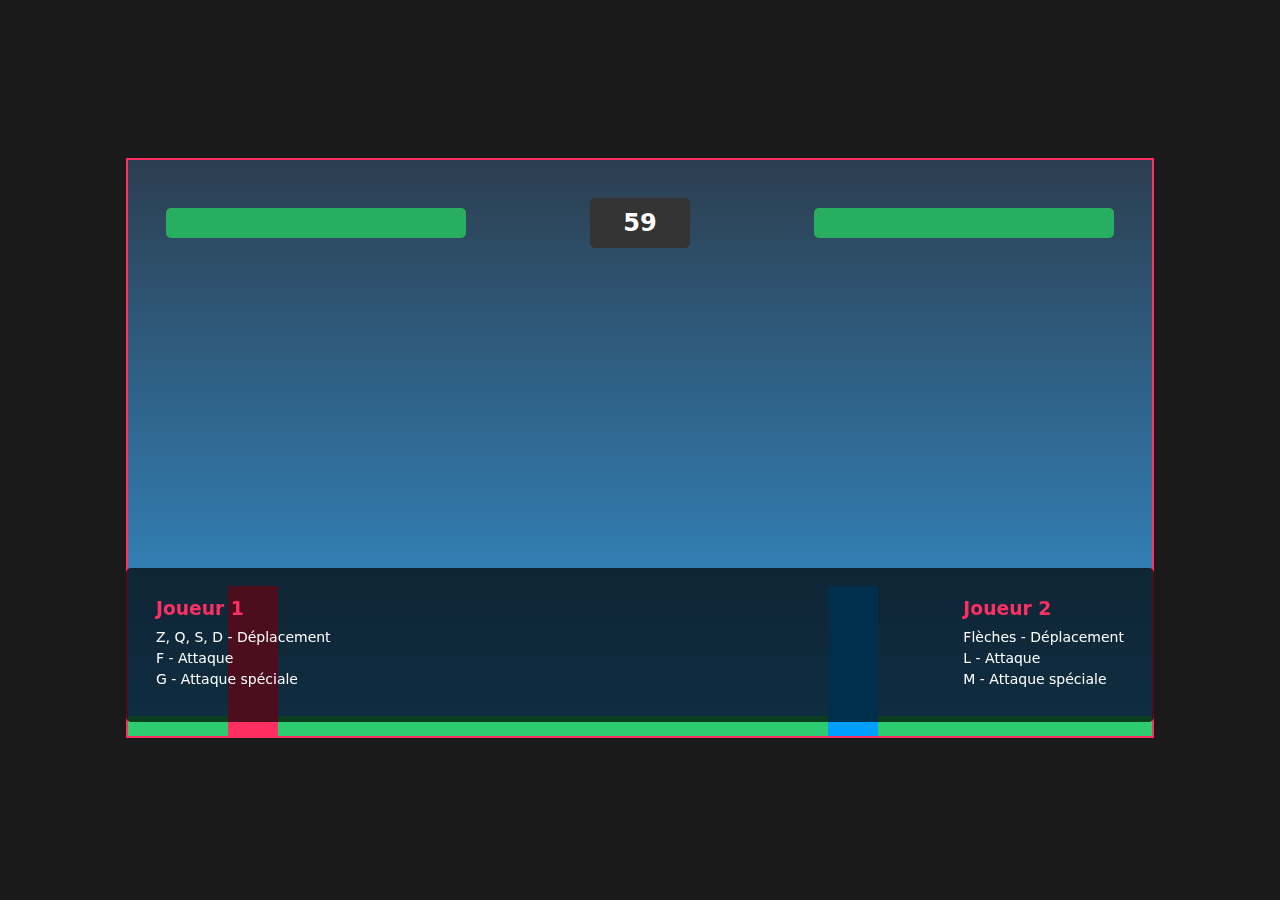
<file: esgiportfolio/projects/fighting-game/index.html>
<!doctype html>
<html lang="fr">
  <head>
    <meta charset="UTF-8" />
    <meta name="viewport" content="width=device-width, initial-scale=1.0" />
    <title>Street Combat - Jeu de Combat</title>
    <link rel="stylesheet" href="src/styles/style.css" />
  </head>
  <body>
    <div class="game-container">
      <div class="hud">
        <!-- Player 1 Health Bar -->
        <div class="player-health">
          <div class="player-health-bg"></div>
          <div id="player1Health" class="health-bar"></div>
        </div>

        <!-- Timer -->
        <div id="timer" class="timer">60</div>

        <!-- Player 2 Health Bar -->
        <div class="player-health">
          <div class="player-health-bg"></div>
          <div id="player2Health" class="health-bar"></div>
        </div>
      </div>

      <canvas id="gameCanvas"></canvas>

      <div class="controls-info">
        <div class="player1-controls">
          <h3>Joueur 1</h3>
          <p>Z, Q, S, D - Déplacement</p>
          <p>F - Attaque</p>
          <p>G - Attaque spéciale</p>
        </div>
        <div class="player2-controls">
          <h3>Joueur 2</h3>
          <p>Flèches - Déplacement</p>
          <p>L - Attaque</p>
          <p>M - Attaque spéciale</p>
        </div>
      </div>
    </div>

    <script src="src/js/fighters.js"></script>
    <script src="src/js/animations.js"></script>
    <script src="src/js/controls.js"></script>
    <script src="src/js/game.js"></script>
  </body>
</html>
</file>
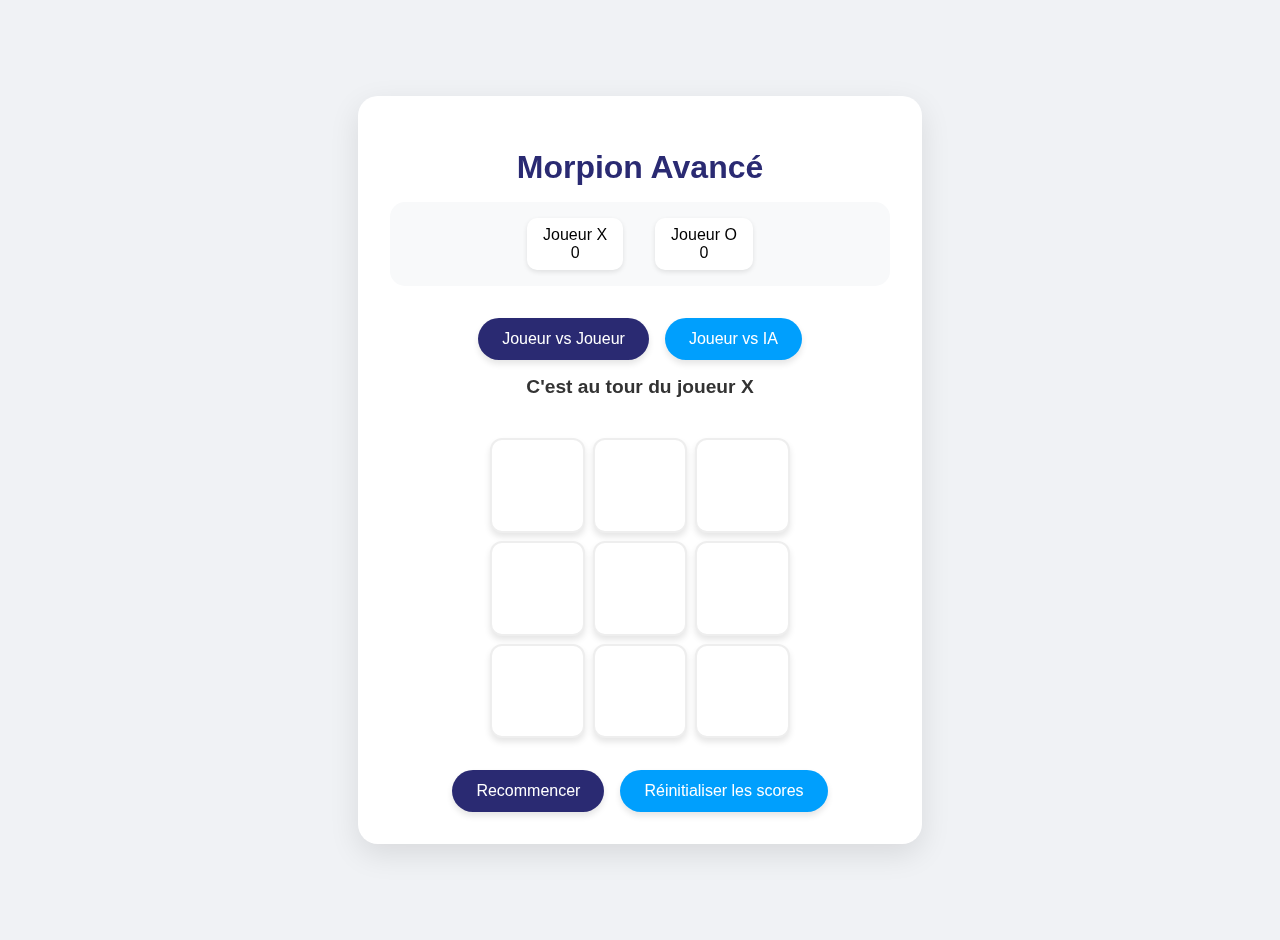
<file: esgiportfolio/projects/morpion/index.html>
<!doctype html>
<html lang="fr">
  <head>
    <meta charset="UTF-8" />
    <meta name="viewport" content="width=device-width, initial-scale=1.0" />
    <title>Morpion - Amir Khelifi</title>
    <link rel="stylesheet" href="src/styles/styles.css" />
  </head>
  <body>
    <div class="game-container">
      <h1>Morpion Avancé</h1>

      <div class="game-info">
        <div class="score-board">
          <div class="score">
            <div>Joueur X</div>
            <div id="score-x">0</div>
          </div>
          <div class="score">
            <div>Joueur O</div>
            <div id="score-o">0</div>
          </div>
        </div>
      </div>

      <div class="mode-switch">
        <button class="btn btn-primary" id="pvp-mode">Joueur vs Joueur</button>
        <button class="btn btn-secondary" id="ai-mode">Joueur vs IA</button>
      </div>

      <div class="difficulty">
        <label>Difficulté IA:</label>
        <select id="ai-difficulty" class="btn">
          <option value="easy">Facile</option>
          <option value="medium">Moyen</option>
          <option value="hard">Difficile</option>
        </select>
      </div>

      <div class="status"></div>

      <div class="board">
        <button class="cell" data-index="0"></button>
        <button class="cell" data-index="1"></button>
        <button class="cell" data-index="2"></button>
        <button class="cell" data-index="3"></button>
        <button class="cell" data-index="4"></button>
        <button class="cell" data-index="5"></button>
        <button class="cell" data-index="6"></button>
        <button class="cell" data-index="7"></button>
        <button class="cell" data-index="8"></button>
      </div>

      <div class="controls">
        <button class="btn btn-primary" id="restart-btn">Recommencer</button>
        <button class="btn btn-secondary" id="reset-score">
          Réinitialiser les scores
        </button>
      </div>
    </div>

    <script src="src/js/particles.js"></script>
    <script src="src/js/nav.js"></script>
    <script src="src/js/main.js"></script>
  </body>
</html>
</file>
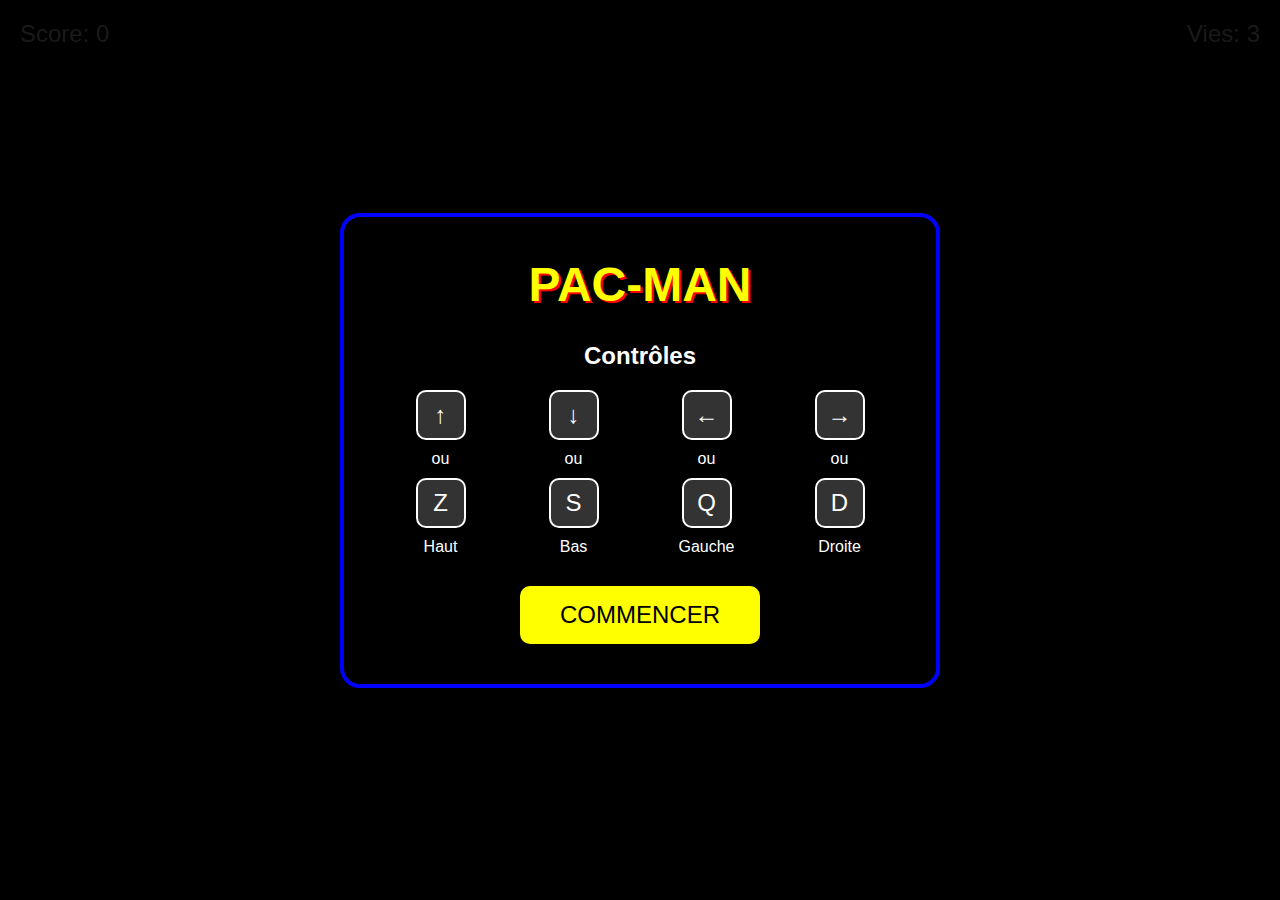
<file: esgiportfolio/projects/pacman/index.html>
<!doctype html>
<html lang="fr">
  <head>
    <meta charset="UTF-8" />
    <meta name="viewport" content="width=device-width, initial-scale=1.0" />
    <title>Pac-Man</title>
    <link rel="stylesheet" href="style.css" />
  </head>
  <body>
    <div class="game-container">
      <!-- Écran d'instructions -->
      <div id="instructions" class="instructions">
        <div class="instructions-content">
          <h1>PAC-MAN</h1>
          <div class="controls-info">
            <h2>Contrôles</h2>
            <div class="controls-grid">
              <div class="control-item">
                <div class="key">↑</div>
                <span>ou</span>
                <div class="key">Z</div>
                <p>Haut</p>
              </div>
              <div class="control-item">
                <div class="key">↓</div>
                <span>ou</span>
                <div class="key">S</div>
                <p>Bas</p>
              </div>
              <div class="control-item">
                <div class="key">←</div>
                <span>ou</span>
                <div class="key">Q</div>
                <p>Gauche</p>
              </div>
              <div class="control-item">
                <div class="key">→</div>
                <span>ou</span>
                <div class="key">D</div>
                <p>Droite</p>
              </div>
            </div>
          </div>
          <button id="startButton" class="start-button">COMMENCER</button>
        </div>
      </div>

      <!-- Interface de jeu -->
      <div class="game-interface">
        <div class="score-container">
          <div class="score">Score: <span id="score">0</span></div>
          <div class="lives">Vies: <span id="lives">3</span></div>
        </div>
        <canvas id="gameCanvas"></canvas>
      </div>
    </div>
    <script src="game.js"></script>
  </body>
</html>
</file>
<file: esgiportfolio/projects/fighting-game/src/styles/style.css>
:root {
  --primary: #2a2a72;
  --secondary: #009ffd;
  --accent: #ff2e63;
  --health-color: #27ae60;
}

* {
  margin: 0;
  padding: 0;
  box-sizing: border-box;
  font-family: "Segoe UI", system-ui, sans-serif;
}

body {
  background: #1a1a1a;
  display: flex;
  justify-content: center;
  align-items: center;
  min-height: 100vh;
}

.game-container {
  position: relative;
  display: inline-block;
}

.hud {
  position: absolute;
  top: 20px;
  left: 20px;
  right: 20px;
  display: flex;
  justify-content: space-between;
  align-items: center;
  padding: 20px;
}

.player-health {
  position: relative;
  width: 300px;
  height: 30px;
  background: #333;
  border-radius: 5px;
}

.player-health-bg {
  background: #444;
  width: 100%;
  height: 100%;
  border-radius: 5px;
}

.health-bar {
  position: absolute;
  top: 0;
  left: 0;
  right: 0;
  bottom: 0;
  width: 100%;
  background: var(--health-color);
  transition: width 0.3s ease;
  border-radius: 5px;
}

.timer {
  background: #333;
  width: 100px;
  height: 50px;
  flex-shrink: 0;
  display: flex;
  align-items: center;
  justify-content: center;
  color: white;
  font-size: 24px;
  font-weight: bold;
  border-radius: 5px;
}

#gameCanvas {
  border: 2px solid var(--accent);
}

.controls-info {
  position: absolute;
  bottom: 20px;
  left: 0;
  right: 0;
  display: flex;
  justify-content: space-between;
  padding: 20px;
  color: white;
  background: rgba(0, 0, 0, 0.7);
  border-radius: 5px;
}

.player1-controls,
.player2-controls {
  padding: 10px;
}

.player1-controls h3,
.player2-controls h3 {
  color: var(--accent);
  margin-bottom: 10px;
}

.player1-controls p,
.player2-controls p {
  margin: 5px 0;
  font-size: 14px;
}
</file>
<file: esgiportfolio/projects/morpion/src/styles/styles.css>
:root {
  --primary: #2a2a72;
  --secondary: #009ffd;
  --accent: #ff2e63;
  --success: #28a745;
  --warning: #ffc107;
}

body {
  display: flex;
  flex-direction: column;
  align-items: center;
  justify-content: center;
  min-height: 100vh;
  margin: 0;
  background: #f0f2f5;
  font-family: "Segoe UI", sans-serif;
  padding: 20px;
}

.game-container {
  text-align: center;
  background: white;
  padding: 2rem;
  border-radius: 20px;
  box-shadow: 0 10px 30px rgba(0, 0, 0, 0.1);
  max-width: 500px;
  width: 90%;
}

h1 {
  color: var(--primary);
  margin-bottom: 1rem;
  font-size: 2rem;
}

.game-info {
  display: flex;
  justify-content: space-between;
  margin-bottom: 2rem;
  padding: 1rem;
  background: #f8f9fa;
  border-radius: 15px;
}

.score-board {
  display: flex;
  gap: 2rem;
  margin: 0 auto;
}

.score {
  padding: 0.5rem 1rem;
  background: #fff;
  border-radius: 10px;
  box-shadow: 0 2px 5px rgba(0, 0, 0, 0.1);
}

.status {
  margin-bottom: 1rem;
  font-size: 1.2rem;
  color: #333;
  height: 30px;
  font-weight: bold;
}

.board {
  display: grid;
  grid-template-columns: repeat(3, 1fr);
  gap: 8px;
  margin: 2rem auto;
  max-width: 300px;
}

.cell {
  aspect-ratio: 1;
  background: white;
  border: 2px solid #eee;
  border-radius: 12px;
  font-size: 2.5rem;
  font-weight: bold;
  cursor: pointer;
  transition: all 0.3s ease;
  box-shadow: 0 4px 6px rgba(0, 0, 0, 0.1);
}

.cell:hover:not(.played) {
  background: #f8f9fa;
  transform: translateY(-2px);
  box-shadow: 0 6px 12px rgba(0, 0, 0, 0.1);
}

.cell.x {
  color: var(--accent);
}

.cell.o {
  color: var(--secondary);
}

.cell.winner {
  animation: pulse 1s infinite;
  background: rgba(40, 167, 69, 0.1);
}

.mode-switch {
  display: flex;
  gap: 1rem;
  justify-content: center;
  margin-bottom: 1rem;
}

.difficulty {
  margin: 1rem 0;
  display: none;
}

.difficulty.visible {
  display: block;
}

.btn {
  padding: 12px 24px;
  font-size: 1rem;
  border: none;
  border-radius: 25px;
  cursor: pointer;
  transition: all 0.3s ease;
  box-shadow: 0 4px 6px rgba(0, 0, 0, 0.1);
}

.btn-primary {
  background: var(--primary);
  color: white;
}

.btn-secondary {
  background: var(--secondary);
  color: white;
}

.controls {
  display: flex;
  gap: 1rem;
  justify-content: center;
}

@keyframes pulse {
  0% {
    transform: scale(1);
  }
  50% {
    transform: scale(1.05);
  }
  100% {
    transform: scale(1);
  }
}

@keyframes fadeIn {
  from {
    opacity: 0;
    transform: translateY(20px);
  }
  to {
    opacity: 1;
    transform: translateY(0);
  }
}

.cell.played {
  animation: fadeIn 0.3s ease-out;
}

@media (max-width: 400px) {
  .board {
    gap: 6px;
  }

  .cell {
    font-size: 2rem;
  }

  .mode-switch {
    flex-direction: column;
  }

  .controls {
    flex-direction: column;
  }
}
</file>
<file: esgiportfolio/projects/pacman/style.css>
* {
  margin: 0;
  padding: 0;
  box-sizing: border-box;
}

body {
  background-color: #000;
  color: white;
  font-family: "Arial", sans-serif;
  overflow: hidden;
}

.game-container {
  width: 100vw;
  height: 100vh;
  display: flex;
  justify-content: center;
  align-items: center;
}

/* Instructions Screen */
.instructions {
  position: fixed;
  top: 0;
  left: 0;
  width: 100%;
  height: 100%;
  background-color: rgba(0, 0, 0, 0.9);
  display: flex;
  justify-content: center;
  align-items: center;
  z-index: 1000;
}

.instructions-content {
  background-color: #000;
  padding: 40px;
  border-radius: 20px;
  border: 4px solid #00f;
  text-align: center;
  max-width: 600px;
  width: 90%;
}

h1 {
  color: #ff0;
  font-size: 48px;
  margin-bottom: 30px;
  text-shadow: 2px 2px #f00;
}

h2 {
  color: #fff;
  font-size: 24px;
  margin-bottom: 20px;
}

.controls-grid {
  display: grid;
  grid-template-columns: repeat(4, 1fr);
  gap: 20px;
  margin-bottom: 30px;
}

.control-item {
  display: flex;
  flex-direction: column;
  align-items: center;
  gap: 10px;
}

.key {
  width: 50px;
  height: 50px;
  background: #333;
  border: 2px solid #fff;
  border-radius: 10px;
  display: flex;
  justify-content: center;
  align-items: center;
  font-size: 24px;
  color: #fff;
}

.start-button {
  background: #ff0;
  color: #000;
  border: none;
  padding: 15px 40px;
  font-size: 24px;
  border-radius: 10px;
  cursor: pointer;
  transition: all 0.3s ease;
}

.start-button:hover {
  background: #f00;
  color: #fff;
  transform: scale(1.1);
}

/* Game Interface */
.game-interface {
  width: 100%;
  height: 100%;
  display: flex;
  flex-direction: column;
}

.score-container {
  display: flex;
  justify-content: space-between;
  padding: 20px;
  font-size: 24px;
  color: #fff;
  position: fixed;
  top: 0;
  left: 0;
  right: 0;
  z-index: 100;
}

#gameCanvas {
  margin: auto;
  display: block;
}

/* Animation for the start button */
@keyframes pulse {
  0% {
    transform: scale(1);
  }
  50% {
    transform: scale(1.1);
  }
  100% {
    transform: scale(1);
  }
}

.start-button {
  animation: pulse 2s infinite;
}

/* Mobile Controls */
@media (max-width: 768px) {
  .controls-grid {
    grid-template-columns: repeat(2, 1fr);
  }
}
</file>
